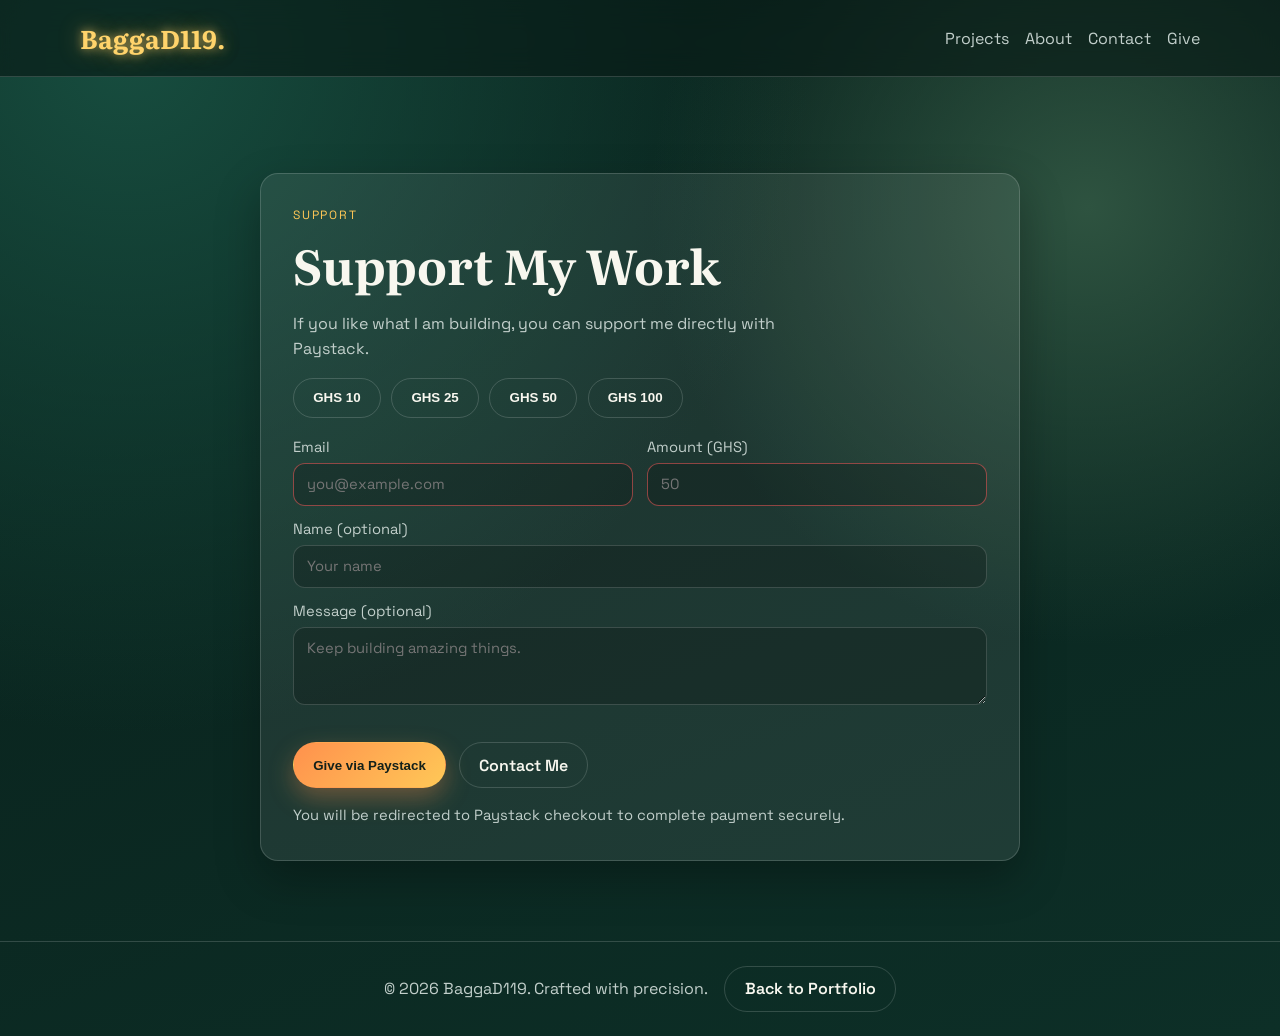
<file: done.html>
<!DOCTYPE html>
<html lang="en">
<head>
  <meta charset="UTF-8" />
  <meta name="viewport" content="width=device-width, initial-scale=1.0" />
  <title>Support | BaggaD119</title>
  <meta name="description" content="Support BaggaD119 via secure Paystack checkout. Help fund new products and releases." />
  <meta property="og:title" content="Support BaggaD119" />
  <meta property="og:description" content="Support BaggaD119 via secure Paystack checkout." />
  <meta property="og:type" content="website" />
  <meta property="og:url" content="https://baggad119-portfolio.vercel.app/done.html" />
  <meta name="twitter:card" content="summary_large_image" />
  <meta name="twitter:title" content="Support BaggaD119" />
  <meta name="twitter:description" content="Support BaggaD119 via secure Paystack checkout." />
  <link rel="preconnect" href="https://fonts.googleapis.com">
  <link rel="preconnect" href="https://fonts.gstatic.com" crossorigin>
  <link href="https://fonts.googleapis.com/css2?family=Space+Grotesk:wght@400;500;700&family=Literata:opsz,wght@7..72,500;7..72,700&display=swap" rel="stylesheet">
  <link rel="stylesheet" href="styles.css" />
</head>
<body>
  <div class="grain"></div>
  <header class="site-header">
    <div class="container header-wrap">
      <a class="brand" href="index.html#hero">BaggaD119.</a>
      <nav>
        <a href="index.html#projects">Projects</a>
        <a href="index.html#about">About</a>
        <a href="index.html#contact">Contact</a>
        <a href="done.html">Give</a>
      </nav>
    </div>
  </header>

  <main class="support-main">
    <section class="support-section">
      <div class="container support-wrap reveal">
        <p class="eyebrow">Support</p>
        <h1>Support My Work</h1>
        <p class="lead">
          If you like what I am building, you can support me directly with Paystack.
        </p>
        <div class="support-presets" aria-label="Suggested donation amounts">
          <button class="btn btn-ghost preset-btn" type="button" data-amount="10">GHS 10</button>
          <button class="btn btn-ghost preset-btn" type="button" data-amount="25">GHS 25</button>
          <button class="btn btn-ghost preset-btn" type="button" data-amount="50">GHS 50</button>
          <button class="btn btn-ghost preset-btn" type="button" data-amount="100">GHS 100</button>
        </div>
        <form id="supportForm" class="support-form">
          <label>
            Email
            <input id="supportEmail" type="email" required placeholder="you@example.com" />
          </label>
          <label>
            Amount (GHS)
            <input id="supportAmount" type="number" min="1" step="1" required placeholder="50" />
          </label>
          <label>
            Name (optional)
            <input id="supportName" type="text" placeholder="Your name" />
          </label>
          <label>
            Message (optional)
            <textarea id="supportMessage" rows="3" placeholder="Keep building amazing things."></textarea>
          </label>
          <div class="support-actions">
            <button id="supportSubmit" class="btn btn-primary" type="submit">Give via Paystack</button>
            <a class="btn btn-ghost" href="mailto:opokuamanorsolomon@gmail.com">Contact Me</a>
          </div>
          <p id="supportStatus" class="support-status" hidden></p>
        </form>
        <p class="support-note">You will be redirected to Paystack checkout to complete payment securely.</p>
      </div>
    </section>
  </main>

  <footer class="site-footer">
    <div class="container footer-wrap">
      <p>&copy; <span id="year"></span> BaggaD119. Crafted with precision.</p>
      <a class="btn btn-ghost" href="index.html">Back to Portfolio</a>
    </div>
  </footer>

  <script src="give.js"></script>
</body>
</html>
</file>
<file: styles.css>
﻿:root {
  --bg: #081f1a;
  --bg-2: #0d2f27;
  --card: rgba(255, 255, 255, 0.08);
  --text: #f8f7ef;
  --muted: #c2cfcb;
  --line: rgba(255, 255, 255, 0.16);
  --accent: #ff914d;
  --accent-2: #ffc857;
  --success: #4ecf98;
  --radius: 18px;
  --shadow: 0 18px 45px rgba(0, 0, 0, 0.28);
}

* {
  box-sizing: border-box;
}

html,
body {
  margin: 0;
  padding: 0;
  color: var(--text);
  font-family: "Space Grotesk", sans-serif;
  scroll-behavior: smooth;
  background:
    radial-gradient(circle at 10% 5%, #174d3f 0, transparent 45%),
    radial-gradient(circle at 85% 20%, #2e5340 0, transparent 32%),
    linear-gradient(160deg, var(--bg), var(--bg-2));
  min-height: 100%;
}

h1,
h2,
h3 {
  margin: 0;
  font-family: "Literata", serif;
  line-height: 1.1;
}

p {
  margin: 0;
  line-height: 1.6;
}

a {
  color: inherit;
  text-decoration: none;
}

.sr-only {
  position: absolute;
  width: 1px;
  height: 1px;
  padding: 0;
  margin: -1px;
  overflow: hidden;
  clip: rect(0, 0, 0, 0);
  white-space: nowrap;
  border: 0;
}

.container {
  width: min(1120px, 92vw);
  margin: 0 auto;
}

.grain {
  position: fixed;
  inset: 0;
  pointer-events: none;
  opacity: 0.16;
  background-image: radial-gradient(#ffffff 0.4px, transparent 0.4px);
  background-size: 4px 4px;
  z-index: -1;
}

.site-header {
  position: sticky;
  top: 0;
  backdrop-filter: blur(14px);
  background: rgba(8, 27, 22, 0.65);
  border-bottom: 1px solid var(--line);
  z-index: 20;
}

.header-wrap {
  display: flex;
  align-items: center;
  justify-content: space-between;
  min-height: 76px;
}

.brand {
  font-family: "Literata", serif;
  font-size: 1.6rem;
  font-weight: 700;
  color: #ffd36b;
  text-shadow:
    0 0 10px rgba(255, 211, 107, 0.65),
    0 0 24px rgba(255, 173, 66, 0.45);
  display: inline-block;
  transform-origin: center;
  animation: brandPulse 2.4s ease-in-out infinite;
}

nav {
  display: flex;
  align-items: center;
  gap: 1rem;
}

nav a {
  color: var(--muted);
  transition: color 180ms ease;
}

nav a:hover {
  color: var(--text);
}

.logout-btn {
  padding: 0.45rem 0.9rem;
}

.admin-link {
  border: 1px solid var(--line);
  border-radius: 999px;
  padding: 0.45rem 0.9rem;
}

main section {
  padding: 6rem 0;
}

.hero {
  padding-top: 7rem;
}

.hero-grid {
  display: grid;
  grid-template-columns: 1.1fr 0.9fr;
  gap: 2rem;
  align-items: center;
}

.hero h1 {
  font-size: clamp(2.2rem, 4.8vw, 4rem);
  max-width: 16ch;
}

.eyebrow {
  text-transform: uppercase;
  letter-spacing: 0.15em;
  color: var(--accent-2);
  font-size: 0.75rem;
  margin-bottom: 0.85rem;
}

.hero-eyebrow-zoom {
  display: inline-block;
  transform-origin: center;
  animation: eyebrowZoom 2.2s ease-in-out infinite;
}

.lead {
  color: var(--muted);
  margin-top: 1.2rem;
  max-width: 56ch;
}

.hero-actions {
  margin-top: 1.8rem;
  display: flex;
  gap: 0.8rem;
  flex-wrap: wrap;
}

.btn {
  display: inline-flex;
  align-items: center;
  justify-content: center;
  border-radius: 999px;
  padding: 0.72rem 1.2rem;
  font-weight: 600;
  cursor: pointer;
  border: 1px solid transparent;
  transition: transform 150ms ease, box-shadow 150ms ease, background 150ms ease;
}

.btn:hover {
  transform: translateY(-2px);
}

.btn-primary {
  background: linear-gradient(135deg, var(--accent), var(--accent-2));
  color: #13201a;
  box-shadow: 0 10px 24px rgba(255, 145, 77, 0.34);
}

.btn-ghost {
  background: transparent;
  border-color: var(--line);
  color: var(--text);
}

.hero-panel,
.about-card,
.dashboard-card,
.project-card {
  background: var(--card);
  border: 1px solid var(--line);
  border-radius: var(--radius);
  box-shadow: var(--shadow);
}

.hero-panel {
  padding: 1.4rem;
}

.panel-title {
  font-size: 0.9rem;
  color: var(--accent-2);
  margin-bottom: 0.9rem;
}

.hero-panel ul {
  margin: 0;
  padding-left: 1.1rem;
  display: grid;
  gap: 0.6rem;
  color: var(--muted);
}

.section-head h2,
.section-head h1 {
  font-size: clamp(1.8rem, 3.5vw, 2.8rem);
}

.section-head {
  margin-bottom: 1.4rem;
}

.project-filters {
  margin: 0 0 1rem;
  display: flex;
  flex-wrap: wrap;
  gap: 0.55rem;
}

.project-search-wrap {
  display: inline-block;
  margin: 0 0 0.9rem;
}

.project-search-wrap input {
  min-width: min(560px, 92vw);
}

.filter-chip {
  border: 1px solid var(--line);
  background: transparent;
  color: var(--muted);
  border-radius: 999px;
  padding: 0.35rem 0.75rem;
  font: inherit;
  font-size: 0.8rem;
  cursor: pointer;
}

.filter-chip.is-active {
  color: #15221c;
  background: linear-gradient(135deg, var(--accent), var(--accent-2));
  border-color: transparent;
}

.project-grid {
  display: grid;
  grid-template-columns: repeat(3, minmax(0, 1fr));
  gap: 1rem;
}

.project-card {
  overflow: hidden;
}

.project-media {
  width: 100%;
  aspect-ratio: 16 / 9;
  object-fit: cover;
  background: rgba(255, 255, 255, 0.08);
}

.project-content {
  padding: 1rem;
  display: grid;
  gap: 0.55rem;
}

.project-title {
  font-size: 1.2rem;
}

.project-meta {
  color: var(--accent-2);
  font-size: 0.82rem;
  text-transform: uppercase;
  letter-spacing: 0.11em;
}

.project-tags {
  display: flex;
  flex-wrap: wrap;
  gap: 0.35rem;
}

.tag-pill {
  border: 1px solid rgba(255, 255, 255, 0.2);
  border-radius: 999px;
  padding: 0.2rem 0.55rem;
  font-size: 0.73rem;
  color: #dbe9e4;
  background: rgba(255, 255, 255, 0.08);
}

.project-description {
  color: var(--muted);
}

.toggle-description {
  justify-self: start;
  border: 1px solid var(--line);
  border-radius: 999px;
  background: transparent;
  color: var(--accent-2);
  padding: 0.35rem 0.75rem;
  font: inherit;
  font-size: 0.82rem;
  cursor: pointer;
}

.toggle-description:hover {
  border-color: rgba(255, 255, 255, 0.4);
  color: var(--text);
}

.project-link {
  color: var(--success);
  font-weight: 600;
}

.empty-state {
  color: var(--muted);
  margin-top: 1rem;
}

.about-grid {
  display: grid;
  grid-template-columns: repeat(2, minmax(0, 1fr));
  gap: 1rem;
}

.about-card {
  padding: 1.2rem;
}

.contact-section {
  padding-top: 4rem;
}

.contact-actions {
  margin-top: 1rem;
  display: flex;
  align-items: center;
  flex-wrap: wrap;
  gap: 1rem;
}

.social-links {
  display: flex;
  flex-wrap: wrap;
  gap: 0.65rem;
}

.social-pill {
  box-shadow: 0 10px 24px rgba(255, 145, 77, 0.24);
}

.social-pill.is-disabled {
  opacity: 0.45;
  pointer-events: none;
  box-shadow: none;
}

.site-footer {
  border-top: 1px solid var(--line);
  padding: 1.5rem 0;
}

.support-main {
  min-height: calc(100vh - 160px);
}

.support-section {
  padding: 6rem 0 5rem;
}

.support-wrap {
  max-width: 760px;
  background: var(--card);
  border: 1px solid var(--line);
  border-radius: var(--radius);
  box-shadow: var(--shadow);
  padding: 2rem;
}

.support-wrap h1 {
  font-size: clamp(2rem, 4vw, 3rem);
}

.support-presets {
  margin-top: 1rem;
  display: flex;
  flex-wrap: wrap;
  gap: 0.65rem;
}

.support-actions {
  margin-top: 1.4rem;
  display: flex;
  flex-wrap: wrap;
  gap: 0.8rem;
}

.support-form {
  margin-top: 1.25rem;
  display: grid;
  grid-template-columns: repeat(2, minmax(0, 1fr));
  gap: 0.9rem;
}

.support-form label {
  display: grid;
  gap: 0.45rem;
  color: var(--muted);
  font-size: 0.92rem;
}

.support-form label:nth-child(3),
.support-form label:nth-child(4),
.support-status {
  grid-column: 1 / -1;
}

.support-status {
  font-size: 0.95rem;
}

.support-status.is-success {
  color: var(--success);
}

.support-status.is-error {
  color: #ff9e9e;
}

.preset-btn.is-active {
  border-color: rgba(255, 200, 87, 0.9);
  background: rgba(255, 200, 87, 0.16);
  color: #ffe8a9;
}

.support-note {
  margin-top: 1rem;
  color: var(--muted);
  font-size: 0.92rem;
}

.footer-wrap {
  display: flex;
  justify-content: center;
  align-items: center;
  gap: 1rem;
  color: var(--muted);
}

.admin-main {
  padding: 2rem 0 4rem;
  display: grid;
  gap: 1rem;
}

.dashboard-card {
  padding: 1.2rem;
}

.project-form {
  display: grid;
  grid-template-columns: repeat(2, minmax(0, 1fr));
  gap: 0.9rem;
}

.auth-form {
  grid-template-columns: 1fr;
  max-width: 520px;
}

.project-form label {
  display: grid;
  gap: 0.45rem;
  color: var(--muted);
  font-size: 0.9rem;
}

.project-form label:nth-child(4),
.project-form label:nth-child(5),
.project-form label:nth-child(6),
.form-actions,
.edit-status {
  grid-column: 1 / -1;
}

.edit-status {
  color: var(--accent-2);
  font-size: 0.9rem;
}

input,
textarea {
  width: 100%;
  border-radius: 12px;
  border: 1px solid var(--line);
  background: rgba(0, 0, 0, 0.2);
  color: var(--text);
  font: inherit;
  padding: 0.7rem 0.8rem;
}

input:focus,
textarea:focus {
  outline: none;
  border-color: var(--accent);
  box-shadow: 0 0 0 3px rgba(255, 145, 77, 0.2);
}

.form-actions,
.dashboard-tools,
.tool-actions {
  display: flex;
  align-items: center;
  justify-content: space-between;
  gap: 0.7rem;
  flex-wrap: wrap;
}

.admin-project-list {
  display: grid;
  gap: 0.8rem;
  margin-top: 1rem;
}

.admin-item {
  display: grid;
  grid-template-columns: 95px 1fr auto;
  gap: 0.9rem;
  padding: 0.7rem;
  border: 1px solid var(--line);
  border-radius: 12px;
  background: rgba(0, 0, 0, 0.16);
}

.admin-item img {
  width: 100%;
  height: 70px;
  object-fit: cover;
  border-radius: 10px;
  background: rgba(255, 255, 255, 0.08);
}

.admin-item h3 {
  font-size: 1rem;
}

.admin-item p {
  font-size: 0.9rem;
  color: var(--muted);
}

.admin-item-actions {
  display: flex;
  flex-direction: column;
  gap: 0.45rem;
}

.admin-order-actions {
  display: flex;
  gap: 0.45rem;
}

.order-btn {
  background: transparent;
  border: 1px solid var(--line);
  color: var(--muted);
  border-radius: 8px;
  padding: 0.35rem 0.55rem;
  cursor: pointer;
}

.analytics-grid {
  display: grid;
  grid-template-columns: repeat(4, minmax(0, 1fr));
  gap: 0.8rem;
}

.stat-card {
  border: 1px solid var(--line);
  border-radius: 12px;
  padding: 0.9rem;
  background: rgba(0, 0, 0, 0.16);
}

.stat-card p {
  color: var(--muted);
  font-size: 0.85rem;
}

.stat-card h3 {
  margin-top: 0.35rem;
  font-size: 1.5rem;
}

.support-table-wrap {
  margin-top: 0.9rem;
  overflow-x: auto;
}

.support-table {
  width: 100%;
  border-collapse: collapse;
}

.support-table th,
.support-table td {
  text-align: left;
  border-bottom: 1px solid var(--line);
  padding: 0.65rem 0.5rem;
  font-size: 0.88rem;
}

.support-table th {
  color: var(--muted);
  font-weight: 600;
}

.records-count {
  margin: 0;
  color: var(--muted);
  font-size: 0.82rem;
}

.status-pill {
  display: inline-flex;
  border-radius: 999px;
  padding: 0.2rem 0.5rem;
  font-size: 0.75rem;
  border: 1px solid var(--line);
}

.status-pill.is-success {
  color: #a9f2d0;
  border-color: rgba(78, 207, 152, 0.55);
}

.status-pill.is-failed,
.status-pill.is-abandoned,
.status-pill.is-refunded {
  color: #ffb7b7;
  border-color: rgba(255, 122, 122, 0.45);
}

input:invalid,
textarea:invalid {
  border-color: rgba(255, 92, 92, 0.52);
}

.edit-btn,
.remove-btn {
  background: transparent;
  border-radius: 8px;
  padding: 0.45rem 0.6rem;
  cursor: pointer;
}

.edit-btn {
  border: 1px solid rgba(120, 220, 255, 0.5);
  color: #9edfff;
}

.remove-btn {
  border: 1px solid rgba(255, 80, 80, 0.5);
  color: #ff9e9e;
}

.reveal {
  opacity: 0;
  transform: translateY(14px);
  animation: reveal 0.7s ease forwards;
}

.delay-1 {
  animation-delay: 0.18s;
}

@keyframes reveal {
  to {
    opacity: 1;
    transform: translateY(0);
  }
}

@keyframes eyebrowZoom {
  0%,
  100% {
    transform: scale(1);
  }
  50% {
    transform: scale(1.1);
  }
}

@keyframes brandPulse {
  0%,
  100% {
    transform: scale(1);
    text-shadow:
      0 0 10px rgba(255, 211, 107, 0.65),
      0 0 24px rgba(255, 173, 66, 0.45);
  }
  50% {
    transform: scale(1.08);
    text-shadow:
      0 0 14px rgba(255, 221, 133, 0.9),
      0 0 32px rgba(255, 175, 74, 0.65);
  }
}

@media (max-width: 980px) {
  .hero-grid,
  .about-grid,
  .project-grid,
  .analytics-grid {
    grid-template-columns: 1fr 1fr;
  }

  .project-grid {
    grid-template-columns: 1fr 1fr;
  }
}

@media (max-width: 760px) {
  .header-wrap {
    min-height: 66px;
  }

  nav {
    gap: 0.65rem;
    font-size: 0.92rem;
  }

  main section {
    padding: 4.4rem 0;
  }

  .hero {
    padding-top: 5.4rem;
  }

  .hero-grid,
  .about-grid,
  .project-grid,
  .project-form,
  .analytics-grid {
    grid-template-columns: 1fr;
  }

  .admin-item {
    grid-template-columns: 1fr;
  }

  .admin-item-actions {
    flex-direction: row;
  }

  .footer-wrap {
    flex-direction: column;
    align-items: flex-start;
  }

  .support-wrap {
    padding: 1.3rem;
  }

  .support-form {
    grid-template-columns: 1fr;
  }
}
</file>
